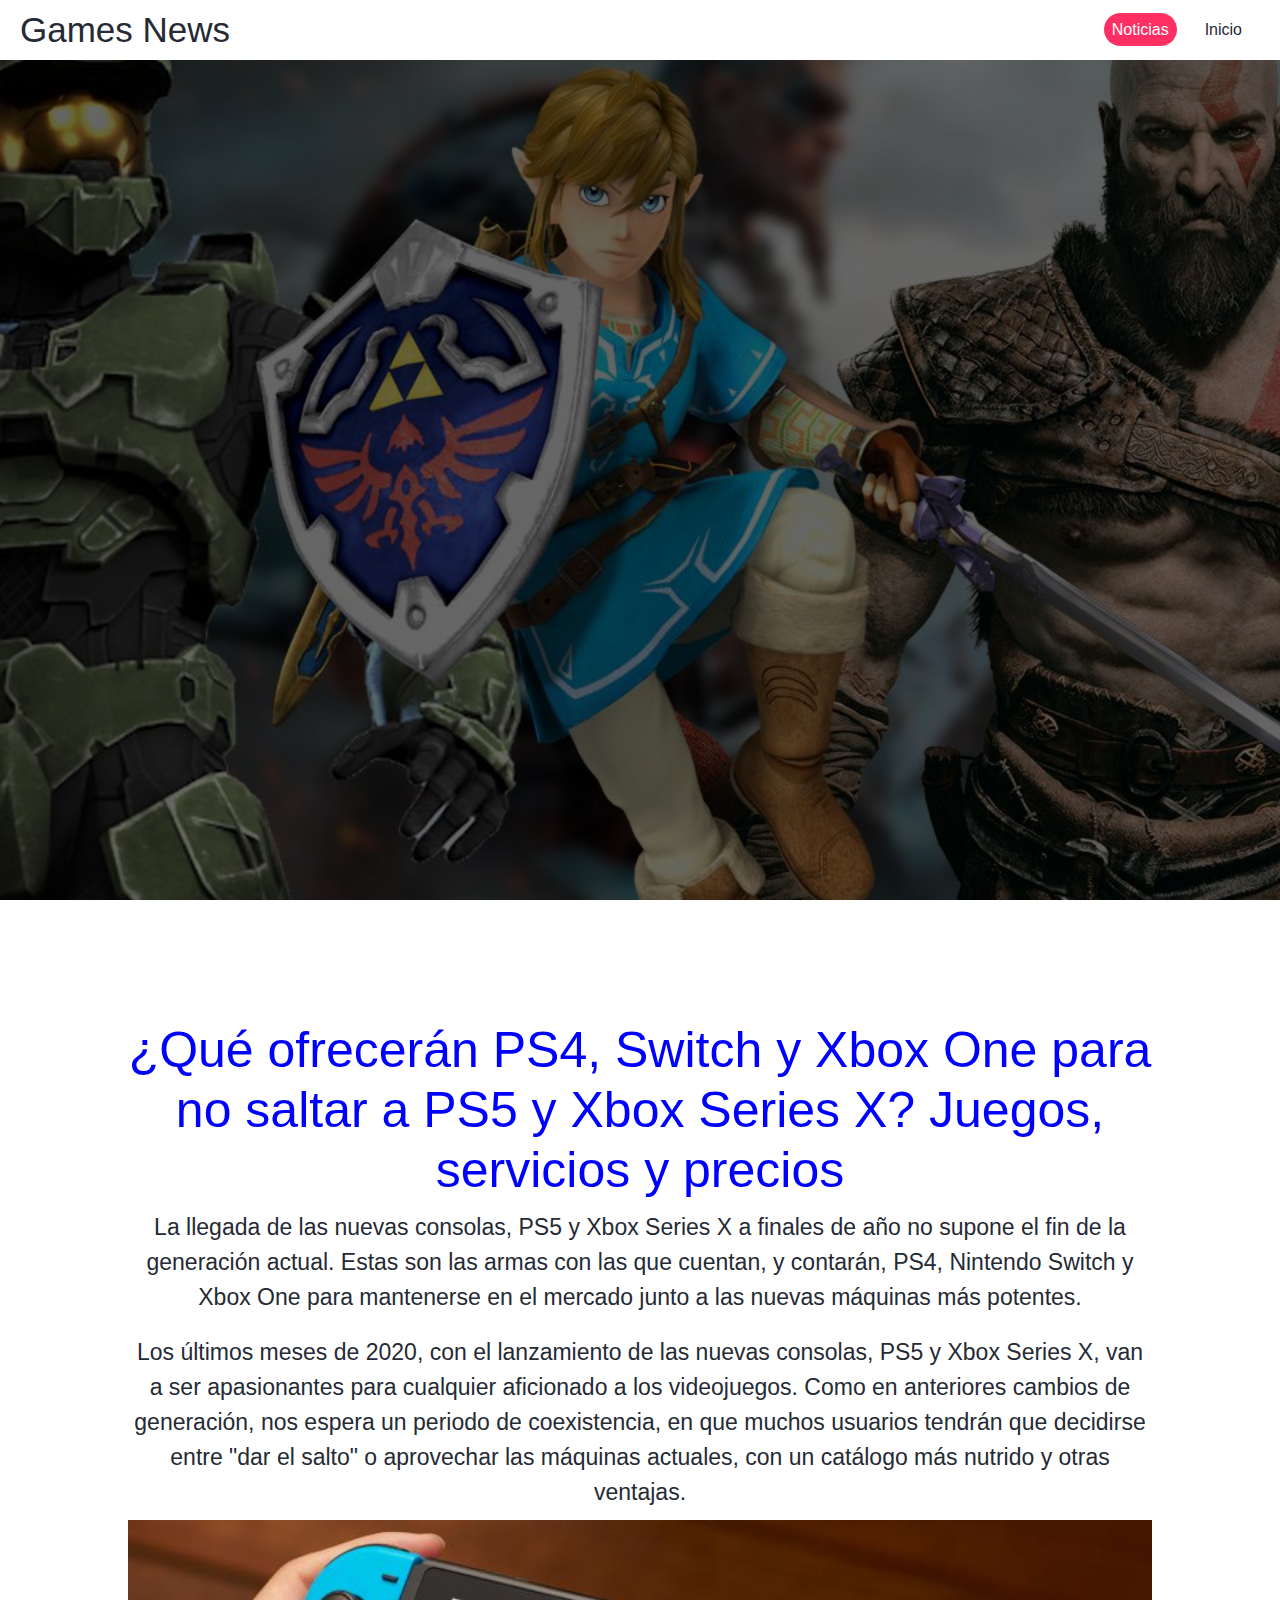
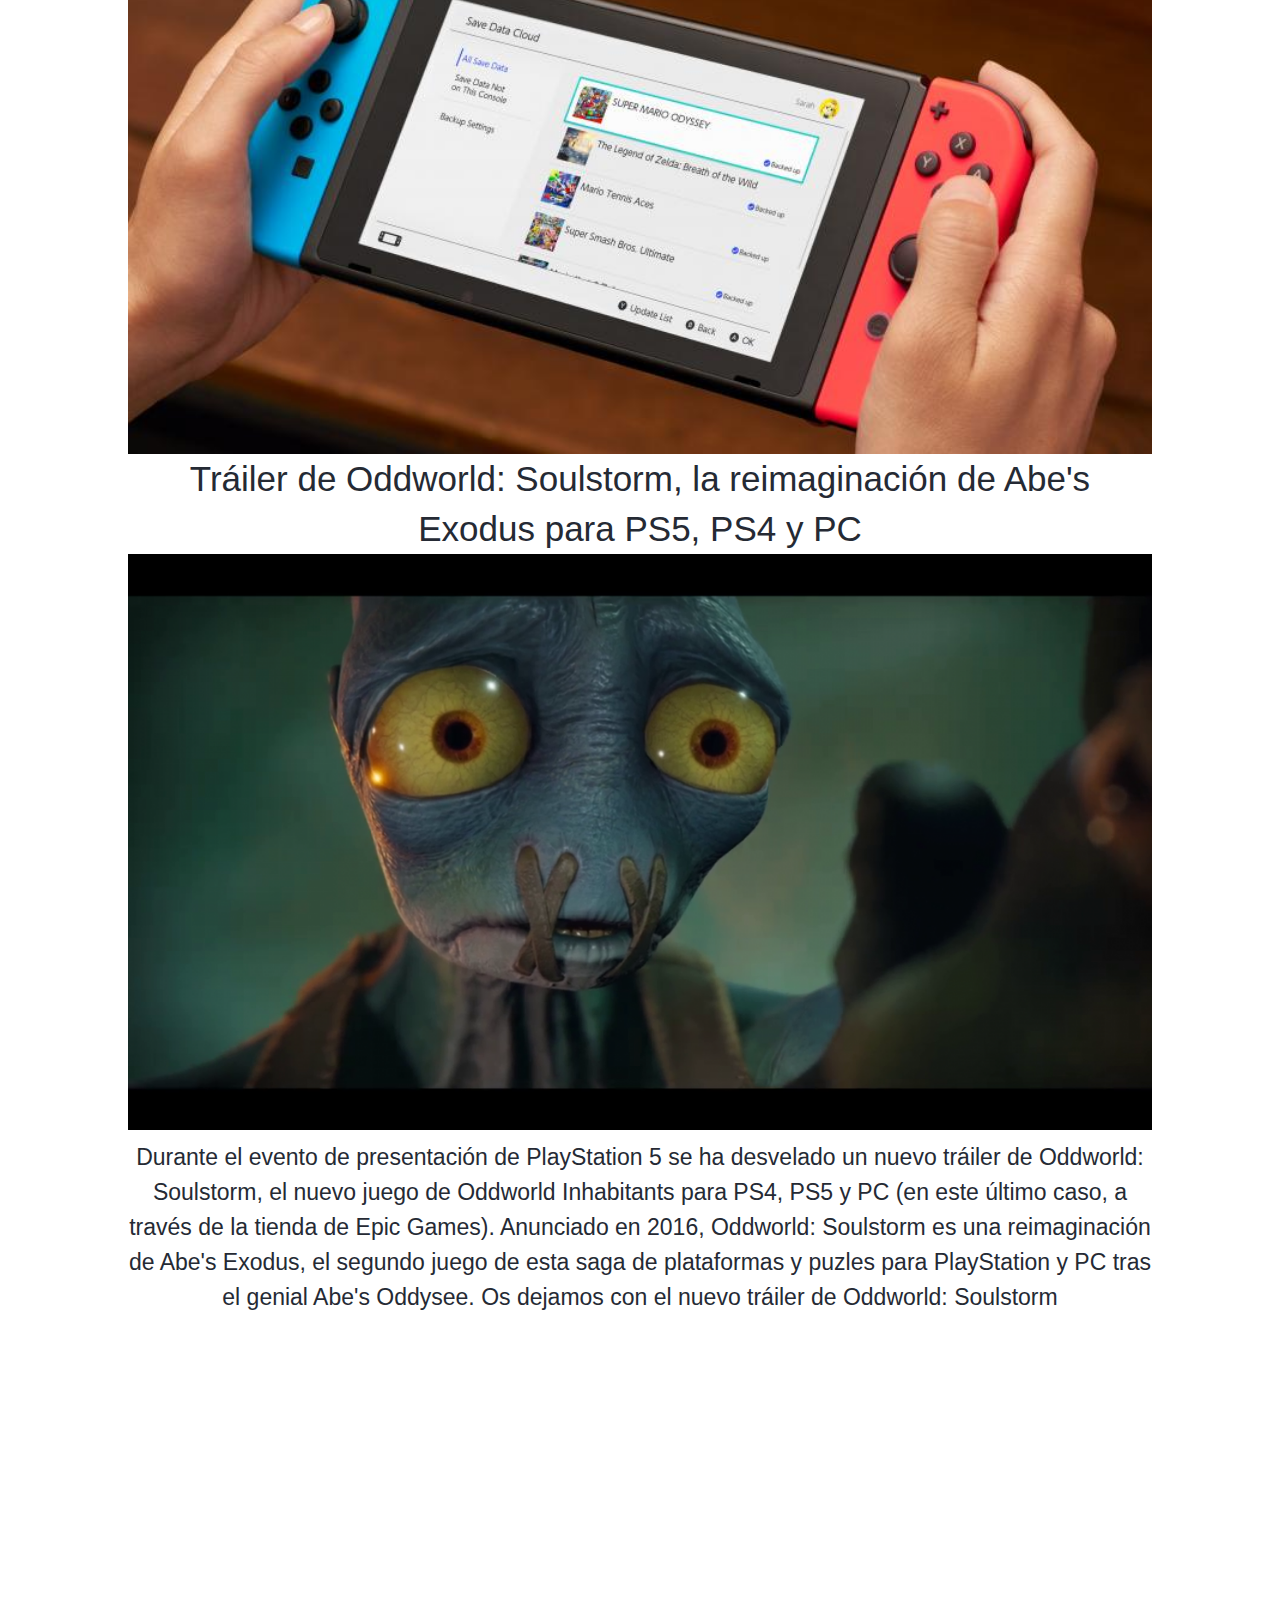
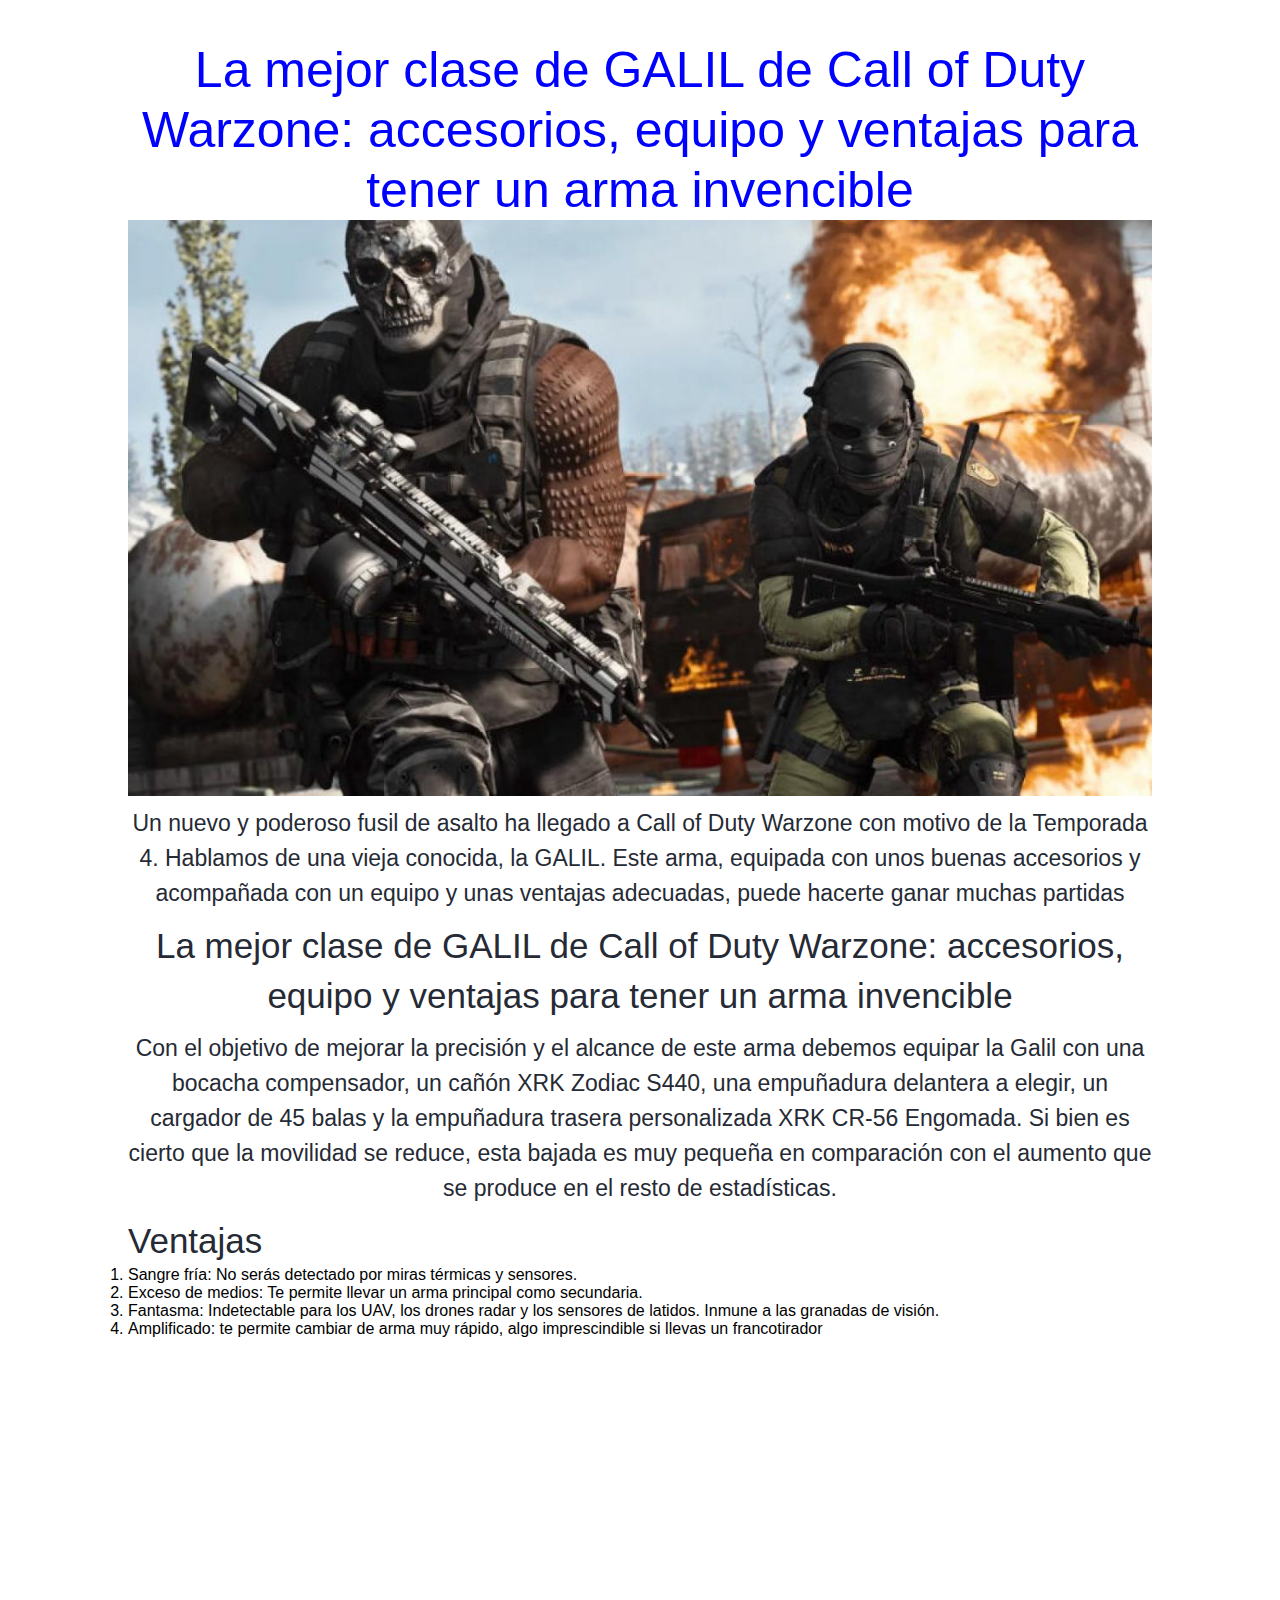
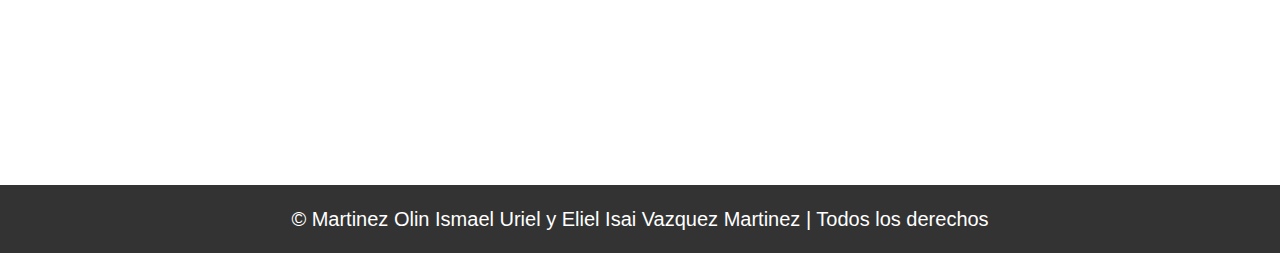
<file: noticias.html>
<!DOCTYPE html>
<html lang="es">
<head>
    <meta charset="UTF-8">
    <meta name="viewport" content="width=device-width, initial-scale=1.0">
    <title>Games News | Noticias</title>

    <!-- Estilos Css -->
<link rel="stylesheet" href="../css/estilos3.css">
<link rel="shortcut icon" href="../img/favicon3.ico" type="image/x-icon">
</head>
<body>

      <!-- Ir Arriba -->
  <div class="go-top">
    <span class="fas fa-angle-up"></span>
  </div>

    <!-- Menu de Navegacion -->
    <header id="header">
    <nav class="menu">
     <div class="logo-box">
       <h1><a href="#">Games News</a></h1>
       <span class="btn-menu"><i class="fas fa-bars"></i></span>
     </div>
     
     <div class="list-container">
        <ul class="lists">
            <li><a href="#" class="active">Noticias</a></li>
            <li><a href="../index.html">Inicio</a></li>
        </ul>
     </div>
    </nav>

    <!-- Imagen Header -->
    <div class="img-header">
     <div class="welcome">
     </div>       
    </div>
    </header>

    <!-- Contenido -->
<section class="contenido-de">
    <div class="info-container">
      <h1>¿Qué ofrecerán PS4, Switch y Xbox One para no saltar a PS5 y Xbox Series X? Juegos, servicios y precios</h1>
      
      <p>La llegada de las nuevas consolas, PS5 y Xbox Series X a finales de año no supone el fin de la generación actual. Estas son las
        armas con las que cuentan, y contarán, PS4, Nintendo Switch y Xbox One para mantenerse en el mercado junto a las nuevas máquinas 
        más potentes.</p>
        
      <p>Los últimos meses de 2020, con el lanzamiento de las nuevas consolas, PS5 y Xbox Series X, van a ser apasionantes para cualquier
        aficionado a los videojuegos. Como en anteriores cambios de generación, nos espera un periodo de coexistencia, en que muchos 
        usuarios tendrán que decidirse entre "dar el salto" o aprovechar las máquinas actuales, con un catálogo más nutrido y otras ventajas.</p>

        <img src="../img/img10.jpg" alt="">

        <h2>Tráiler de Oddworld: Soulstorm, la reimaginación de Abe's Exodus para PS5, PS4 y PC</h2>
        
        <img src="../img/img11.png" alt="">

        <p>Durante el evento de presentación de PlayStation 5 se ha desvelado un nuevo tráiler de Oddworld: Soulstorm, el nuevo juego de
          Oddworld Inhabitants para PS4, PS5 y PC (en este último caso, a través de la tienda de Epic Games). Anunciado en 2016, Oddworld: 
          Soulstorm es una reimaginación de Abe's Exodus, el segundo juego de esta saga de plataformas y puzles para PlayStation y PC tras
          el genial Abe's Oddysee. Os dejamos con el nuevo tráiler de Oddworld: Soulstorm</p>

          <iframe width="560" height="315" src="https://www.youtube.com/embed/gZknADLA8lQ" frameborder="0" allow="accelerometer; autoplay;
           encrypted-media; gyroscope; picture-in-picture" allowfullscreen></iframe>

          <h1>La mejor clase de GALIL de Call of Duty Warzone: accesorios, equipo y ventajas para tener un arma invencible</h1>

          <img src="../img/img12.jpg" alt="">

          <p>Un nuevo y poderoso fusil de asalto ha llegado a Call of Duty Warzone con motivo de la Temporada 4. Hablamos de una vieja conocida,
            la GALIL. Este arma, equipada con unos buenas accesorios y acompañada con un equipo y unas ventajas adecuadas, puede hacerte ganar
            muchas partidas</p>

            <h2>La mejor clase de GALIL de Call of Duty Warzone: accesorios, equipo y ventajas para tener un arma invencible</h2>

            <p>Con el objetivo de mejorar la precisión y el alcance de este arma debemos equipar la Galil con una bocacha compensador,
              un cañón XRK Zodiac S440, una empuñadura delantera a elegir, un cargador de 45 balas y la empuñadura trasera personalizada
              XRK CR-56 Engomada. Si bien es cierto que la movilidad se reduce, esta bajada es muy pequeña en comparación con el aumento
              que se produce en el resto de estadísticas.</p>

              <h3>Ventajas</h3>

              <ol type="ol">
                <li>Sangre fría: No serás detectado por miras térmicas y sensores.</li>
                <li>Exceso de medios: Te permite llevar un arma principal como secundaria.</li>
                <li>Fantasma: Indetectable para los UAV, los drones radar y los sensores de latidos. Inmune a las granadas de visión.</li>
                <li>Amplificado: te permite cambiar de arma muy rápido, algo imprescindible si llevas un francotirador</li>
              </ol>

              <iframe width="560" height="315" src="https://www.youtube.com/embed/7N8VDutRs_U" frameborder="0" allow="accelerometer; autoplay;
               encrypted-media; gyroscope; picture-in-picture" allowfullscreen></iframe>
    </div>
    </section>
   <!-- Contenido -->
   
   <!-- Footer -->
 <footer class="footer">
    <div class="skew-arriba"></div>
   <div class="deg-footer"></div>
   <div class="footer-content"></div>
    <div class="footer-text">
      <p>&copy; Martinez Olin Ismael Uriel y Eliel Isai Vazquez Martinez | Todos los derechos</p>
    </div>
   
   </div>
 </div>
  </footer>
</body>
</html>
</file>
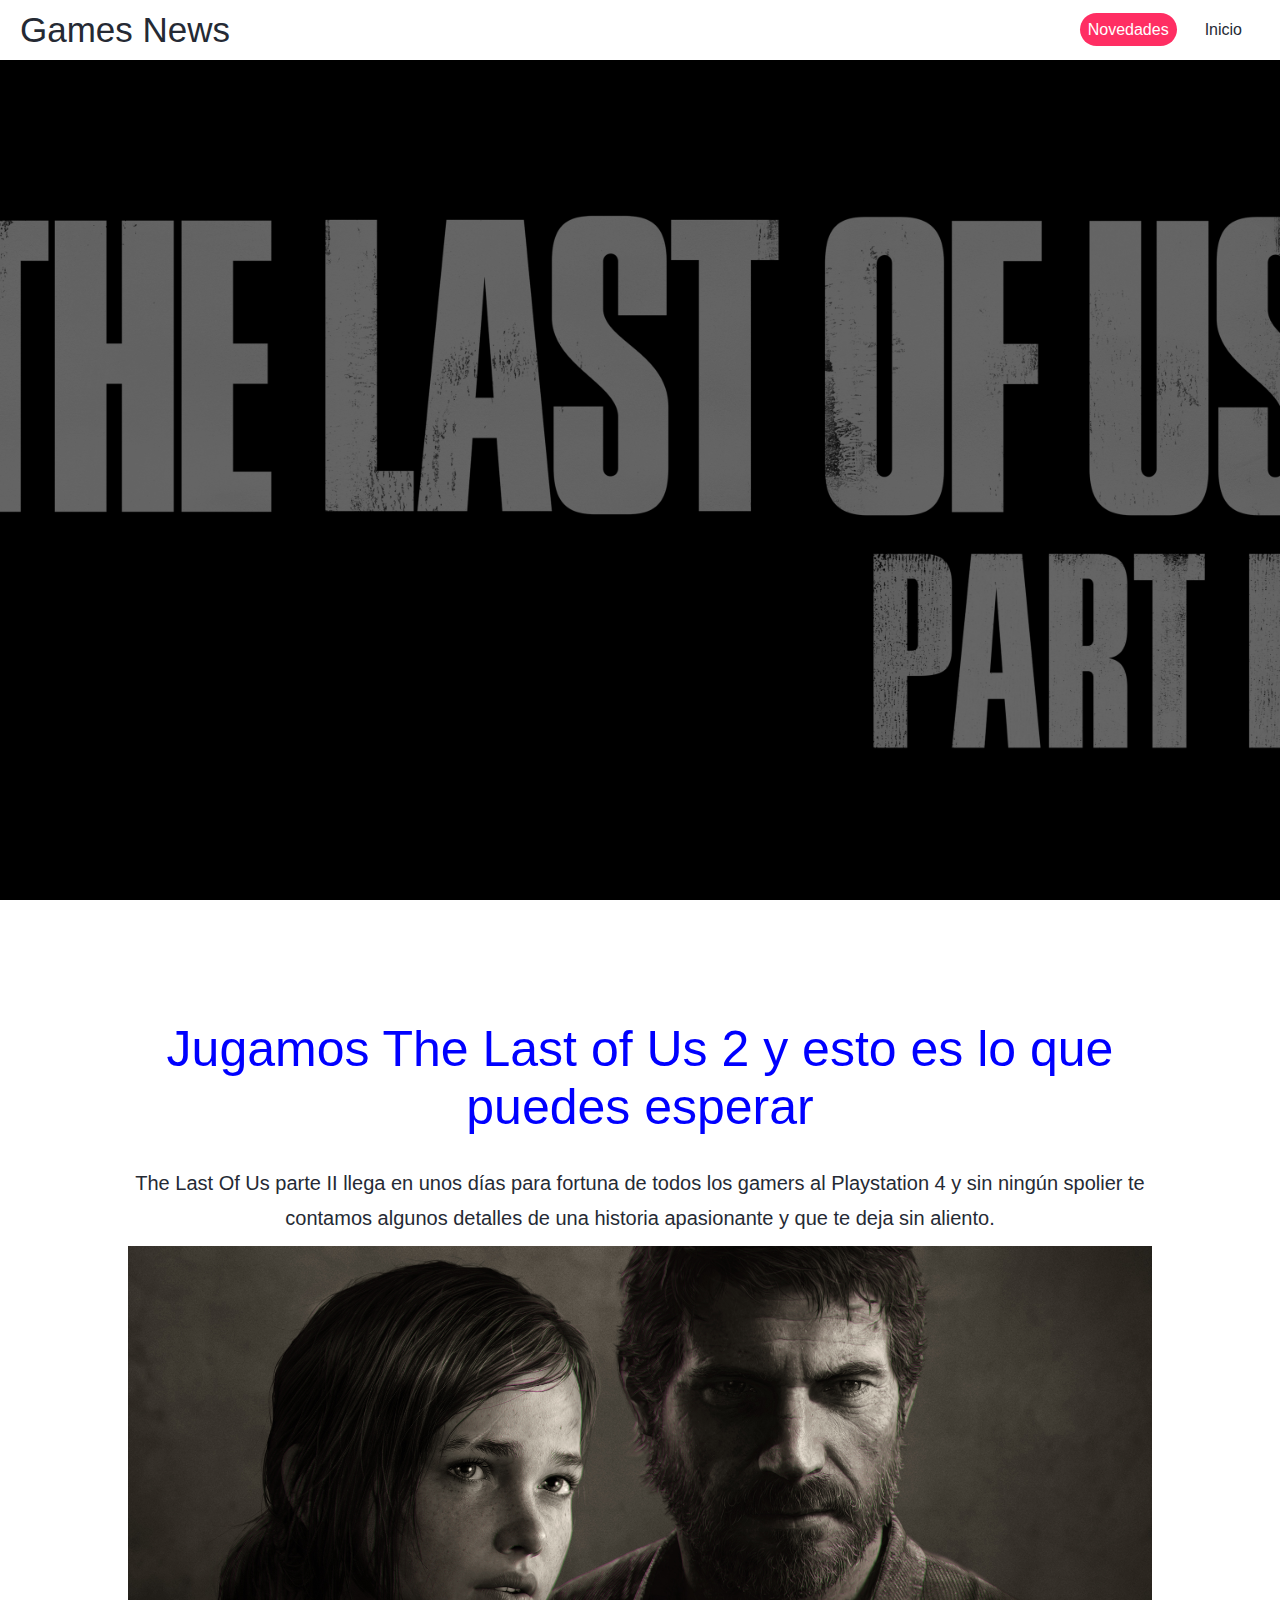
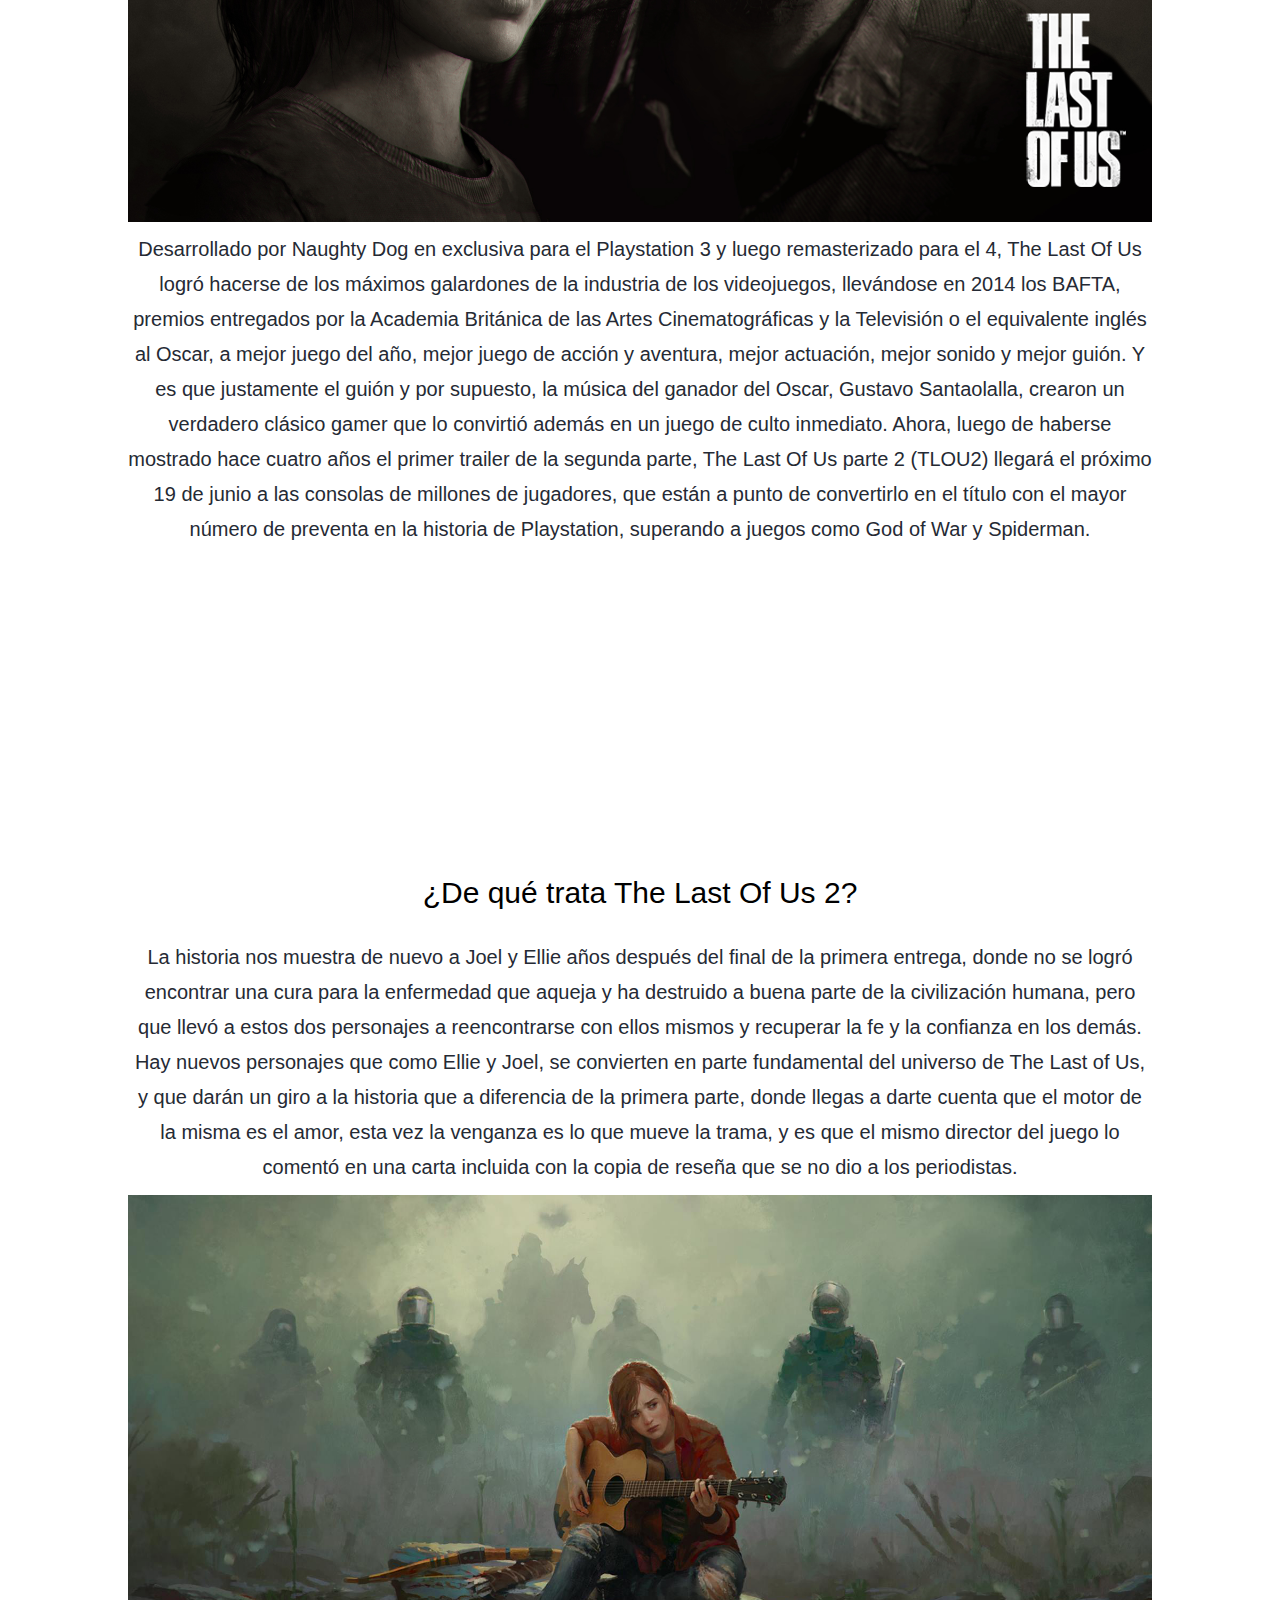
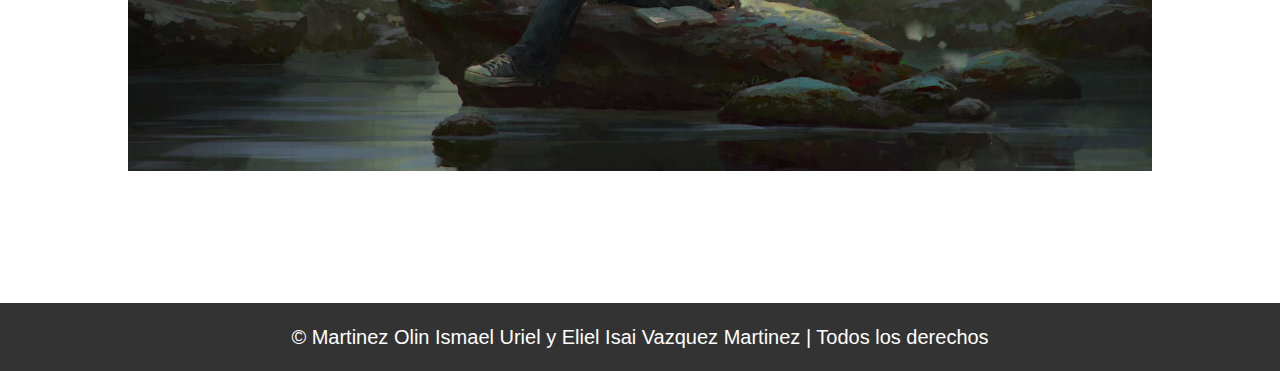
<file: novedades.html>
<!DOCTYPE html>
<html lang="es">
<head>
    <meta charset="UTF-8">
    <meta name="viewport" content="width=device-width, initial-scale=1.0">
    <title>Games News | Novedades</title>

    <!-- Estilos Css -->
<link rel="stylesheet" href="../css/estilos2.css">
<link rel="shortcut icon" href="../img/favicon2.ico" type="image/x-icon">
</head>
<body>

      <!-- Ir Arriba -->
<div class="go-top">
<span class="fas fa-angle-up"></span>
</div>

    <!-- Menu de Navegacion -->
  <header id="header">
    <nav class="menu">
     <div class="logo-box">
       <h1><a href="#">Games News</a></h1>
       <span class="btn-menu"><i class="fas fa-bars"></i></span>
     </div>
     
     <div class="list-container">
        <ul class="lists">
            <li><a href="#" class="active">Novedades</a></li>
            <li><a href="../index.html">Inicio</a></li>
        </ul>
     </div>
    </nav>
    
    <!-- Imagen Header -->
    <div class="img-header">
     <div class="welcome">
     </div>       
    </div>
    </header>

    <!-- Contenido -->
    
<section class="contenido-de">
  
    <div class="info-container">
      
      <h1>Jugamos The Last of Us 2 y esto es lo que puedes esperar</h1>
      <p>The Last Of Us parte II llega en unos días para fortuna de todos los gamers al Playstation 4 y sin ningún spolier te contamos
           algunos detalles de una historia apasionante y que te deja sin aliento.</p>
           
           <img src="../img/img7.jpg" alt="">

           <p>Desarrollado por Naughty Dog en exclusiva para el Playstation 3 y luego remasterizado para el 4, The Last Of Us logró hacerse 
            de los máximos galardones de la industria de los videojuegos, llevándose en 2014 los BAFTA, premios entregados por la Academia
            Británica de las Artes Cinematográficas y la Televisión o el equivalente inglés al Oscar, a mejor juego del año, mejor juego
            de acción y aventura, mejor actuación, mejor sonido y mejor guión. Y es que justamente el guión y por supuesto, la música 
            del ganador del Oscar, Gustavo Santaolalla, crearon un verdadero clásico gamer que lo convirtió además en un juego de culto
            inmediato. Ahora, luego de haberse mostrado hace cuatro años el primer trailer de la segunda parte, The Last Of Us parte 2
            (TLOU2) llegará el próximo 19 de junio a las consolas de millones de jugadores, que están a punto de convertirlo en el 
            título con el mayor número de preventa en la historia de Playstation, superando a juegos como God of War y Spiderman.</p>
<div aling="center">
            <iframe aling width="560" height="315" src="https://www.youtube.com/embed/b8ErQqpq8XY" frameborder="0" allow="accelerometer; autoplay;
             encrypted-media; gyroscope; picture-in-picture" allowfullscreen></iframe>
            </div>
    <h2>¿De qué trata The Last Of Us 2?</h2>
    <p>La historia nos muestra de nuevo a Joel y Ellie años después del final de la primera entrega, donde no se logró encontrar una cura
        para la enfermedad que aqueja y ha destruido a buena parte de la civilización humana, pero que llevó a estos dos personajes a
        reencontrarse con ellos mismos y recuperar la fe y la confianza en los demás. Hay nuevos personajes que como Ellie y Joel, se
        convierten en parte fundamental del universo de The Last of Us, y que darán un giro a la historia que a diferencia de la primera
        parte, donde llegas a darte cuenta que el motor de la misma es el amor, esta vez la venganza es lo que mueve la trama, y es que
        el mismo director del juego lo comentó en una carta incluida con la copia de reseña que se no dio a los periodistas.</p>

  <img src="../img/img8.jpg" alt="">

  </div>
  </section>
   <!-- Contenido -->
   
   <!-- Footer -->
 <footer class="footer">
  <div class="skew-arriba"></div>
  <div class="deg-footer"></div>
  <div class="footer-content"></div>
  <div class="footer-text">
        <p>&copy; Martinez Olin Ismael Uriel y Eliel Isai Vazquez Martinez | Todos los derechos</p>
       </div>
    </div>
</div>
</footer>
</body>
</html>
</file>
<file: css/estilos3.css>
:root{
    --red:#ff2e63;
    --black:#252a34;
    --blue:#08d9d6;
    --white:#eaeaea;
    --title:35px;
    --text:19px;
 }
 
 *{
     margin:0;
     padding: 0;
     box-sizing: border-box;
 }
 body{
     background: #ffff;
     overflow-x: hidden;
     font-family: 'Red Hat Text', sans-serif;
 }
 .go-top{
     position: fixed;
     bottom: 100px;
     right: -100%;
     width: 50px;
     height: 50px;
     background: #fff;
     border:2px solid var(--red);
     display: flex;
     justify-content: center;
     align-items: center;
     cursor: pointer;
     z-index: 1000;
     transition: 0.5s;
 }
 .go-top:hover{
     background: var(--red);
     color:#fff;
     border: 2px solid var(--white);
 }
 .go-top:hover span{color:var(--white);}
 
 .go-top > span{
    font-size: 30px;
    color: var(--black);
 }
 
 
 /** Skew **/
 .skew-abajo{
     position: absolute;
     bottom: 0;
     left: 0;
     border-width: 0 0 10vh 100vw;
     border-style: solid;
     border-color: transparent transparent #fff transparent;
 }
 .skew-arriba{
     position: absolute;
     top: 0;
     left: 0;
     border-width: 10vh 100vw 0 0;
     border-style: solid;
     border-color: #fff transparent transparent transparent;
     z-index: 10;
 }
 
 /** Navegation Menu **/
 #header{
     position: relative;
     width: 100%;
 }
 .menu{
     position: fixed;
     top:0;
     left: 0;
     width: 100%;
     height: 60px;
     background: #fff;;
 
     display: flex;
     justify-content: space-between;
     align-items: center;
     z-index: 9999;
 }
 .menu .logo-box{margin-left: 20px;}
 .menu .logo-box h1 a{
     text-decoration: none;
     font-size: var(--title);
     font-weight: 400;
     color:var(--black);
 }
 .menu .list-container{margin-right: 20px;}
 .menu .list-container ul{display: flex;}
 .menu .list-container ul li{list-style: none;}
 .menu .list-container ul li a{
     text-decoration: none;
     margin: 0px 10px;
     padding:8px;
     color: var(--black);
     border-radius: 24px;
     transition: 0.3s;
     font-size: 16px;
 }
 .menu .list-container ul li a.active{
     background: var(--red);
     color:#fff;
 }
 .menu .list-container ul li a:hover{
     background: var(--red);
     color:#fff;
 }
 
 .btn-menu > .fa-bars{
     display: none;
 }
 
 @media only screen and (max-width:900px){
     .btn-menu > .fa-bars{
         display: block;
         position:absolute;
         right: 30px;
         top: 20px;
         font-size: 28px;
         color: var(--black);
         transition: 0.5s;
         cursor: pointer;
     }
     .btn-menu > .fa-times{color: var(--red);}
     .btn-menu > .fa-bars:hover{color:var(--red);}
     .menu .logo-box{margin-left: 30px;}
     .menu .list-container{
         position: fixed;
         top:60px;
         left:-100%;
         background:#fff;
         width: 100%;
         height: calc(100vh - 60px);
     }
     .menu .list-container .lists{
         width: 100%;
         height: 100%;
         display: flex;
         justify-content: center;
         align-items: center;
         flex-direction: column;
         border-top:4px solid var(--red);
     }
     .menu .list-container ul li{
         width: 90%;
         border-bottom: 2px solid var(--black);
         display: flex;
         justify-content: center;
     }
     .menu .list-container ul li a{
         font-size: 20px;
         text-align: center;
         padding:12px 0px;
     }
     .menu .list-container ul li a.active{
         background: none;
         color:var(--red);
     }
     .menu .list-container ul li a:hover{
         background: none;
         color:var(--red);
     }
 }
 
 /** Navegation Menu **/
 
 /** IMG Header **/
 .img-header{
     position: relative;
     width: 100%;
     height: 100vh;
     background:url(../img/img9.jpg);
     background-attachment: fixed;
     background-position: center;
     background-size: cover;
 }
 .img-header .welcome{
     position: absolute;
     top: 0;
     left: 0;
     width: 100%;
     height: 100%;
     background: rgba(0,0,0,0.6);
 
     display: flex;
     justify-content: center;
     align-items: center;
     flex-direction: column;
 }
 

 
 
 @media only screen and (max-width:760px ){
     .img-header .welcome h1{font-size: 3px;}
     .img-header .welcome > button{width: 130px; font-size: 20px;}
 }
 @media only screen and (max-width:580px){
     .img-header .welcome h1{font-size: 25px;}
     .img-header .welcome hr{width: 100px;}
     .img-header .welcome p{font-size: 17px;}
     .img-header .welcome > button{width: 100px; font-size: 17px;}
 }
 /** IMG Header **/
 
 /** Contenido **/
 .contenido-de{
     width: 100%;
     margin-top: 120px;
 }
 .contenido-de .info-container{
     width: 80%;
     margin:auto;
     display: flex;
     justify-content: center;
     flex-direction: column;
 }
 .contenido-de .info-container h1{
     font-size: 50px;
     font-weight: 400;
     color: blue;
     text-align: center;
     line-height: 60px;
     
 }
 .contenido-de .info-container h2{
    font-size: 35px;
    font-weight: 400;
    color: var(--black);
    text-align: center;
    line-height: 50px;

    
}
.contenido-de .info-container h3{
    font-size: 35px;
    font-weight: 400;
    color: var(--black);
    line-height: 50px;
    
}
 .contenido-de .info-container p{
     text-align: center;
     font-size: 23px;
     color: var(--black);
     line-height: 35px;
     margin:10px 0px;
 }

 
 .contenido-de .info-container .about-more{
     width: 100%;
     display: flex;
     justify-content: center;
 }
 
 @media only screen and (max-width:773px){
     .contenido-de .info-container .about-gallery{flex-direction: column;}
     .contenido-de .info-container .about-gallery img{width: 100%;}
 }
 @media only screen and (max-width:590px){
     .contenido-de .info-container h1{font-size: 30px;}
     .contenido-de .info-container h2{font-size: 30px;}
     .contenido-de .info-container p{font-size: 15px;}
 }
 /** Contenido **/

/** Footer **/
.footer{
    position: relative;
    width: 100%;
    height: 100%;
    background-attachment: fixed;
    background-position: center;
    background-size: cover;
}

.footer .ejeZfooter{
    position: relative;
    width: 100%;
    height: 100%;
}
.footer .footer-content{
    padding-top: 100px;
    width: 90%;
    margin: auto;
    padding-bottom: 100px;
}

.footer .footer-text{
    position:absolute;
    bottom: 0;
    left: 0;
    width: 100%;
    height: 70px;
    background:rgba(0,0,0,0.8);
    display: flex;
    justify-content: center;
    align-items: center;
    border-top: 2px solid #fff;
}
.footer .footer-text p{
    font-size: 20px;
    text-align: center;
    color: #fff;
}
/** Footer **/
</file>
<file: css/estilos2.css>
:root{
    --red:#ff2e63;
    --black:#252a34;
    --blue:#08d9d6;
    --white:#eaeaea;
    --title:35px;
    --text:19px;
 }
 
 *{
     margin:0;
     padding: 0;
     box-sizing: border-box;
 }
 body{
     background: #ffff;
     overflow-x: hidden;
     font-family: 'Red Hat Text', sans-serif;
 }
 .go-top{
     position: fixed;
     bottom: 100px;
     right: -100%;
     width: 50px;
     height: 50px;
     background: #fff;
     border:2px solid var(--red);
     display: flex;
     justify-content: center;
     align-items: center;
     cursor: pointer;
     z-index: 1000;
     transition: 0.5s;
 }
 .go-top:hover{
     background: var(--red);
     color:#fff;
     border: 2px solid var(--white);
 }
 .go-top:hover span{color:var(--white);}
 
 .go-top > span{
    font-size: 30px;
    color: var(--black);
 }
 
 
 /** Skew **/
 .skew-abajo{
     position: absolute;
     bottom: 0;
     left: 0;
     border-width: 0 0 10vh 100vw;
     border-style: solid;
     border-color: transparent transparent #fff transparent;
 }
 .skew-arriba{
     position: absolute;
     top: 0;
     left: 0;
     border-width: 10vh 100vw 0 0;
     border-style: solid;
     border-color: #fff transparent transparent transparent;
     z-index: 10;
 }
 
 /** Navegation Menu **/
 #header{
     position: relative;
     width: 100%;
 }
 .menu{
     position: fixed;
     top:0;
     left: 0;
     width: 100%;
     height: 60px;
     background: #fff;;
 
     display: flex;
     justify-content: space-between;
     align-items: center;
     z-index: 9999;
 }
 .menu .logo-box{margin-left: 20px;}
 .menu .logo-box h1 a{
     text-decoration: none;
     font-size: var(--title);
     font-weight: 400;
     color:var(--black);
 }
 .menu .list-container{margin-right: 20px;}
 .menu .list-container ul{display: flex;}
 .menu .list-container ul li{list-style: none;}
 .menu .list-container ul li a{
     text-decoration: none;
     margin: 0px 10px;
     padding:8px;
     color: var(--black);
     border-radius: 24px;
     transition: 0.3s;
     font-size: 16px;
 }
 .menu .list-container ul li a.active{
     background: var(--red);
     color:#fff;
 }
 .menu .list-container ul li a:hover{
     background: var(--red);
     color:#fff;
 }
 
 .btn-menu > .fa-bars{
     display: none;
 }
 
 @media only screen and (max-width:900px){
     .btn-menu > .fa-bars{
         display: block;
         position:absolute;
         right: 30px;
         top: 20px;
         font-size: 28px;
         color: var(--black);
         transition: 0.5s;
         cursor: pointer;
     }
     .btn-menu > .fa-times{color: var(--red);}
     .btn-menu > .fa-bars:hover{color:var(--red);}
     .menu .logo-box{margin-left: 30px;}
     .menu .list-container{
         position: fixed;
         top:60px;
         left:-100%;
         background:#fff;
         width: 100%;
         height: calc(100vh - 60px);
     }
     .menu .list-container .lists{
         width: 100%;
         height: 100%;
         display: flex;
         justify-content: center;
         align-items: center;
         flex-direction: column;
         border-top:4px solid var(--red);
     }
     .menu .list-container ul li{
         width: 90%;
         border-bottom: 2px solid var(--black);
         display: flex;
         justify-content: center;
     }
     .menu .list-container ul li a{
         font-size: 20px;
         text-align: center;
         padding:12px 0px;
     }
     .menu .list-container ul li a.active{
         background: none;
         color:var(--red);
     }
     .menu .list-container ul li a:hover{
         background: none;
         color:var(--red);
     }
 }
 
 /** Navegation Menu **/
 
 /** IMG Header **/
 .img-header{
     position: relative;
     width: 100%;
     height: 100vh;
     background:url(../img/img5.jpg);
     background-attachment: fixed;
     background-position: center;
     background-size: cover;
 }
 .img-header .welcome{
     position: absolute;
     top: 0;
     left: 0;
     width: 100%;
     height: 100%;
     background: rgba(0,0,0,0.6);
 
     display: flex;
     justify-content: center;
     align-items: center;
     flex-direction: column;
 }
 .img-header .welcome h1{
     font-size: 50px;
     color:#fff;
     font-weight: 200;
 }
 .img-header .welcome hr{
     width: 400px;
     height: 2px;
     background: #fff;
     border: none;
     margin-top: 5px;
 }
 .img-header .welcome p{
     font-size: 20px;
     color: #fff;
     margin-top: 20px;
 }
 .img-header .welcome > button{
     width: 170px;
     height: 40px;
     background: var(--red);
     border-radius: 24px;
     border:none;
     outline: none;
     font-size: 22px;
     color: #fff;
     text-align: center;
     margin-top: 20px;
     cursor: pointer;
     transition: 0.5s;
 }
 .img-header .welcome > button:hover{
     background:var(--blue);
 }
 
 @media only screen and (max-width:773px ){
     .img-header .welcome h1{font-size: 40px;}
     .img-header .welcome > button{width: 130px; font-size: 20px;}
 }
 @media only screen and (max-width:590px){
     .img-header .welcome h1{font-size: 30px;}
     .img-header .welcome hr{width: 100px;}
     .img-header .welcome p{font-size: 17px;}
     .img-header .welcome > button{width: 100px; font-size: 17px;}
 }
 /** IMG Header **/
 
 /** Contenido **/
 .contenido-de{
     width: 100%;
     margin-top: 120px;
 }
 .contenido-de .info-container{
     width: 80%;
     margin:auto;
     display: flex;
     justify-content: center;
     flex-direction: column;
 }
 .contenido-de .info-container h1{
     font-size: 50px;
     font-weight: 400;
     color: blue;
     text-align: center;
     margin-bottom: 20px;
 }
 .contenido-de .info-container h2{
    font-size: 30px;
    font-weight: 400;
    color: black;
    text-align: center;
    margin-bottom: 20px;
}
 .contenido-de .info-container p{
     text-align: center;
     font-size: 20px;
     color: var(--black);
     line-height: 35px;
     margin:10px 0px;
 }

 
 .contenido-de .info-container .about-more{
     width: 100%;
     display: flex;
     justify-content: center;
 }
 
 @media only screen and (max-width:773px){
     .contenido-de .info-container .about-gallery{flex-direction: column;}
     .contenido-de .info-container .about-gallery img{width: 100%;}
 }
 @media only screen and (max-width:590px){
     .contenido-de .info-container h1{font-size: 30px;}
     .contenido-de .info-container p{font-size: 15px;}
 }
 /** Contenido **/


/** Footer **/
.footer{
    position: relative;
    width: 100%;
    height: 100%;
    background-attachment: fixed;
    background-position: center;
    background-size: cover;
}

.footer .ejeZfooter{
    position: relative;
    width: 100%;
    height: 100%;
}
.footer .footer-content{
    padding-top: 100px;
    width: 90%;
    margin: auto;
    padding-bottom: 100px;
}

.footer .footer-text{
    position:absolute;
    bottom: 0;
    left: 0;
    width: 100%;
    height: 70px;
    background:rgba(0,0,0,0.8);
    display: flex;
    justify-content: center;
    align-items: center;
    border-top: 2px solid #fff;
}
.footer .footer-text p{
    font-size: 20px;
    text-align: center;
    color: #fff;
}
/** Footer **/
</file>
